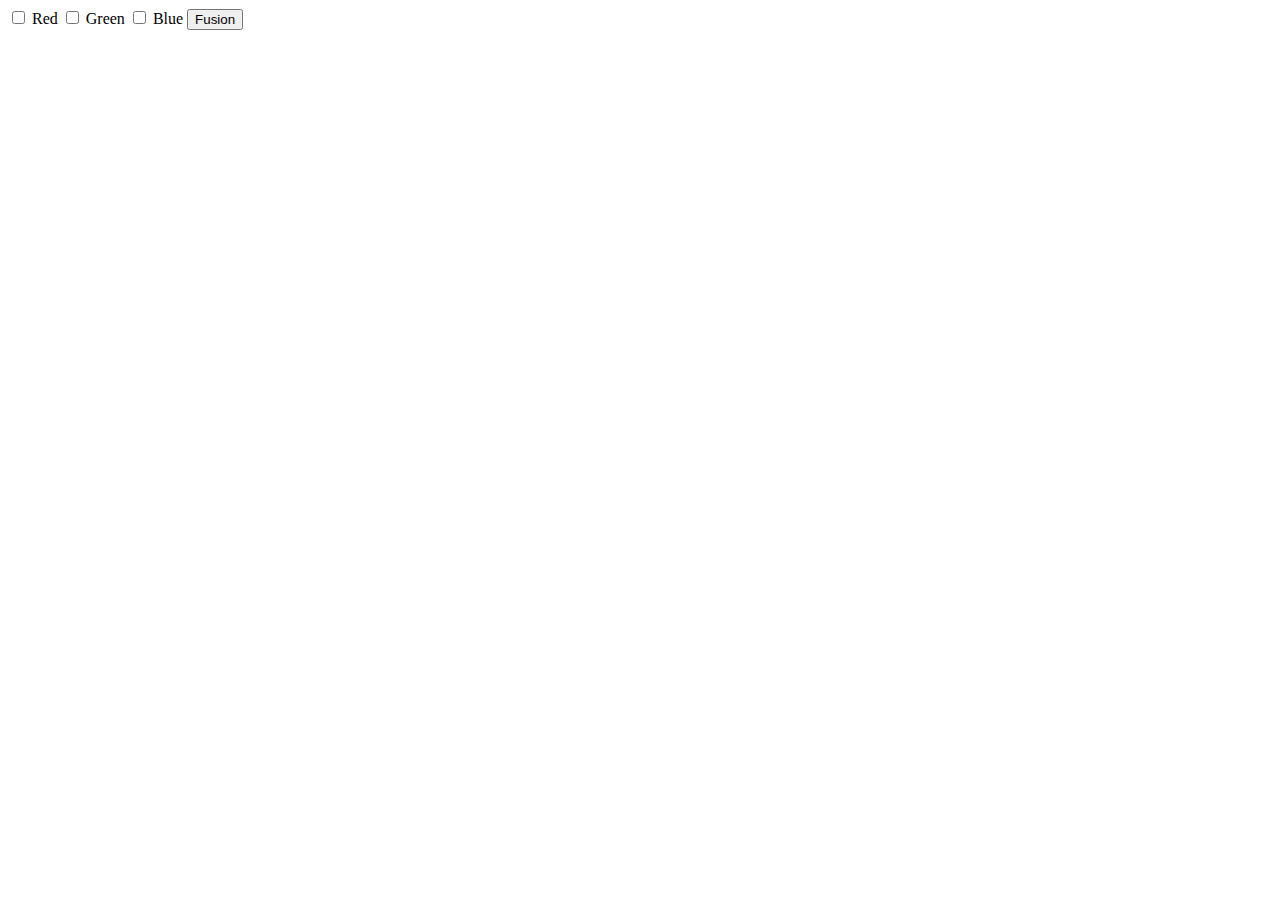
<file: B1/index.html>
<!DOCTYPE html>
<html lang="en">
<head>
    <meta charset="UTF-8">
    <meta name="viewport" content="width=device-width, initial-scale=1.0">
    <title>Document</title>
</head>
<body>
    <div>
        <label><input type="checkbox" id="red"> Red</label>
        <label><input type="checkbox" id="green"> Green</label>
        <label><input type="checkbox" id="blue"> Blue</label>
        <button id="fusao">Fusion</button>
      </div>

      <script src="script.js"></script>
</body>
</html>
</file>
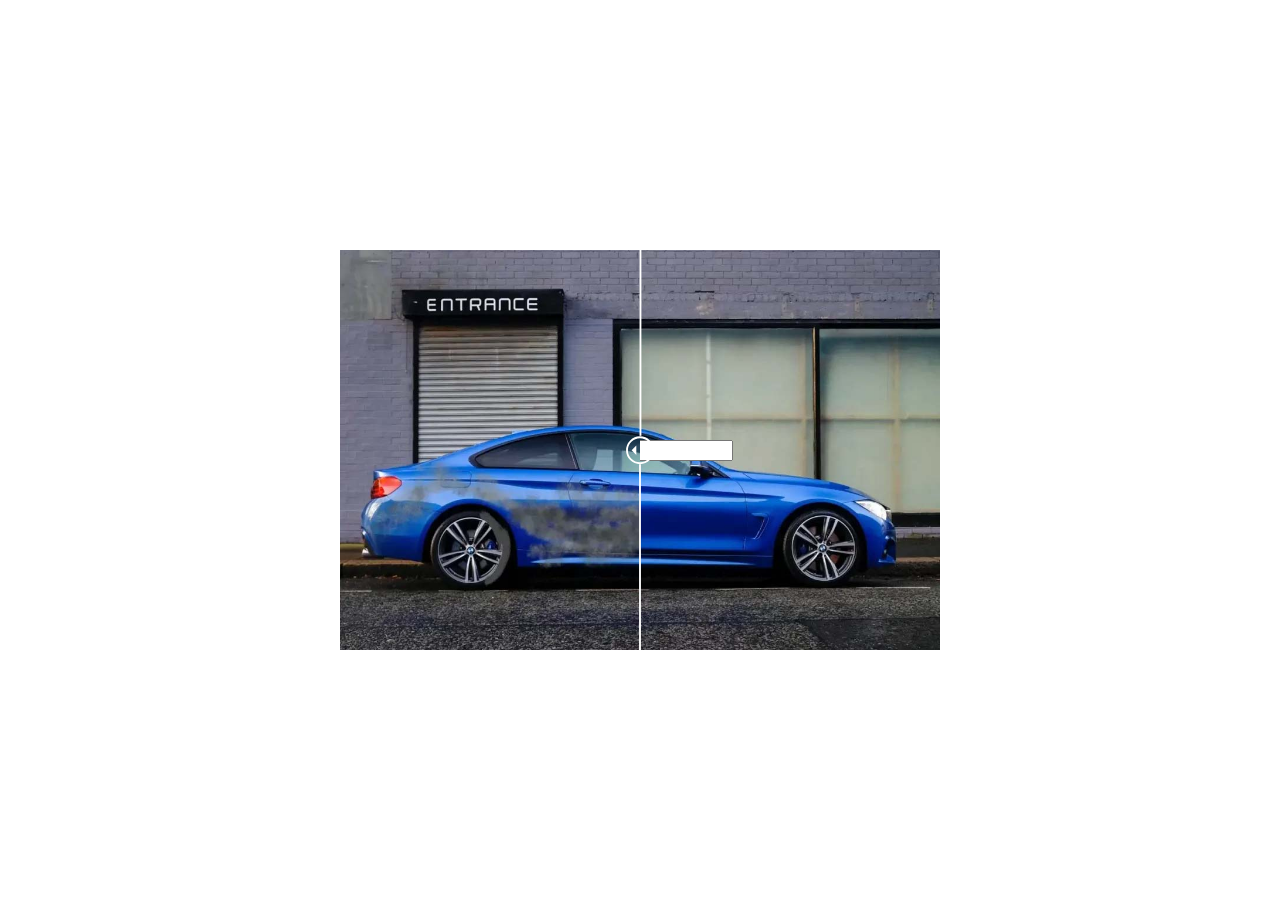
<file: B2/b2.html>
<!DOCTYPE html>
<html lang="en">

<head>
    <meta charset="UTF-8">
    <title>Image Compare</title>
    <link rel="stylesheet" href="style.css">
     <script defer src="./script.js"></script>
</head>
<body>
    <div>
        <input type="">
        <img src="before.jpg">
        <img src="splitter.svg">
    </div>
</body>
</html>
</file>
<file: B2/style.css>
body {
    margin: 0;
    padding: 0;
    box-sizing: border-box;
    display: flex;
    justify-content: center;
    align-items: center;
    height: 100vh;
  }
  div {
    position: relative;
    width: 600px;
    height: 400px;
    background: url('after.jpg') center/cover no-repeat;
    overflow: hidden;
    display: flex;
    justify-content: center;
    align-items: center;
  }
  input[type="range"] {
    position: absolute;
    left: 0;
    right: 0;
    bottom: 10px;
    width: 100%;
    z-index: 10;
    display: none;
  }
  img[src="before.jpg"] {
    position: absolute;
    top: 0;
    left: 0;
    height: 100%;
    width: 100%;
    object-fit: cover;
    z-index: 2;
    transition: clip-path 0.1s;
    pointer-events: none;
    clip-path: inset(0 50% 0 0);
  }
  img[src="splitter.svg"] {
    position: absolute;
    top: 0;
    height: 100%;
    width: 40px;
    z-index: 5;
    cursor: ew-resize;
    left: 50%;
    transform: translateX(-50%);
    pointer-events: auto;
    transition: left 0.1s;
  }
</file>
